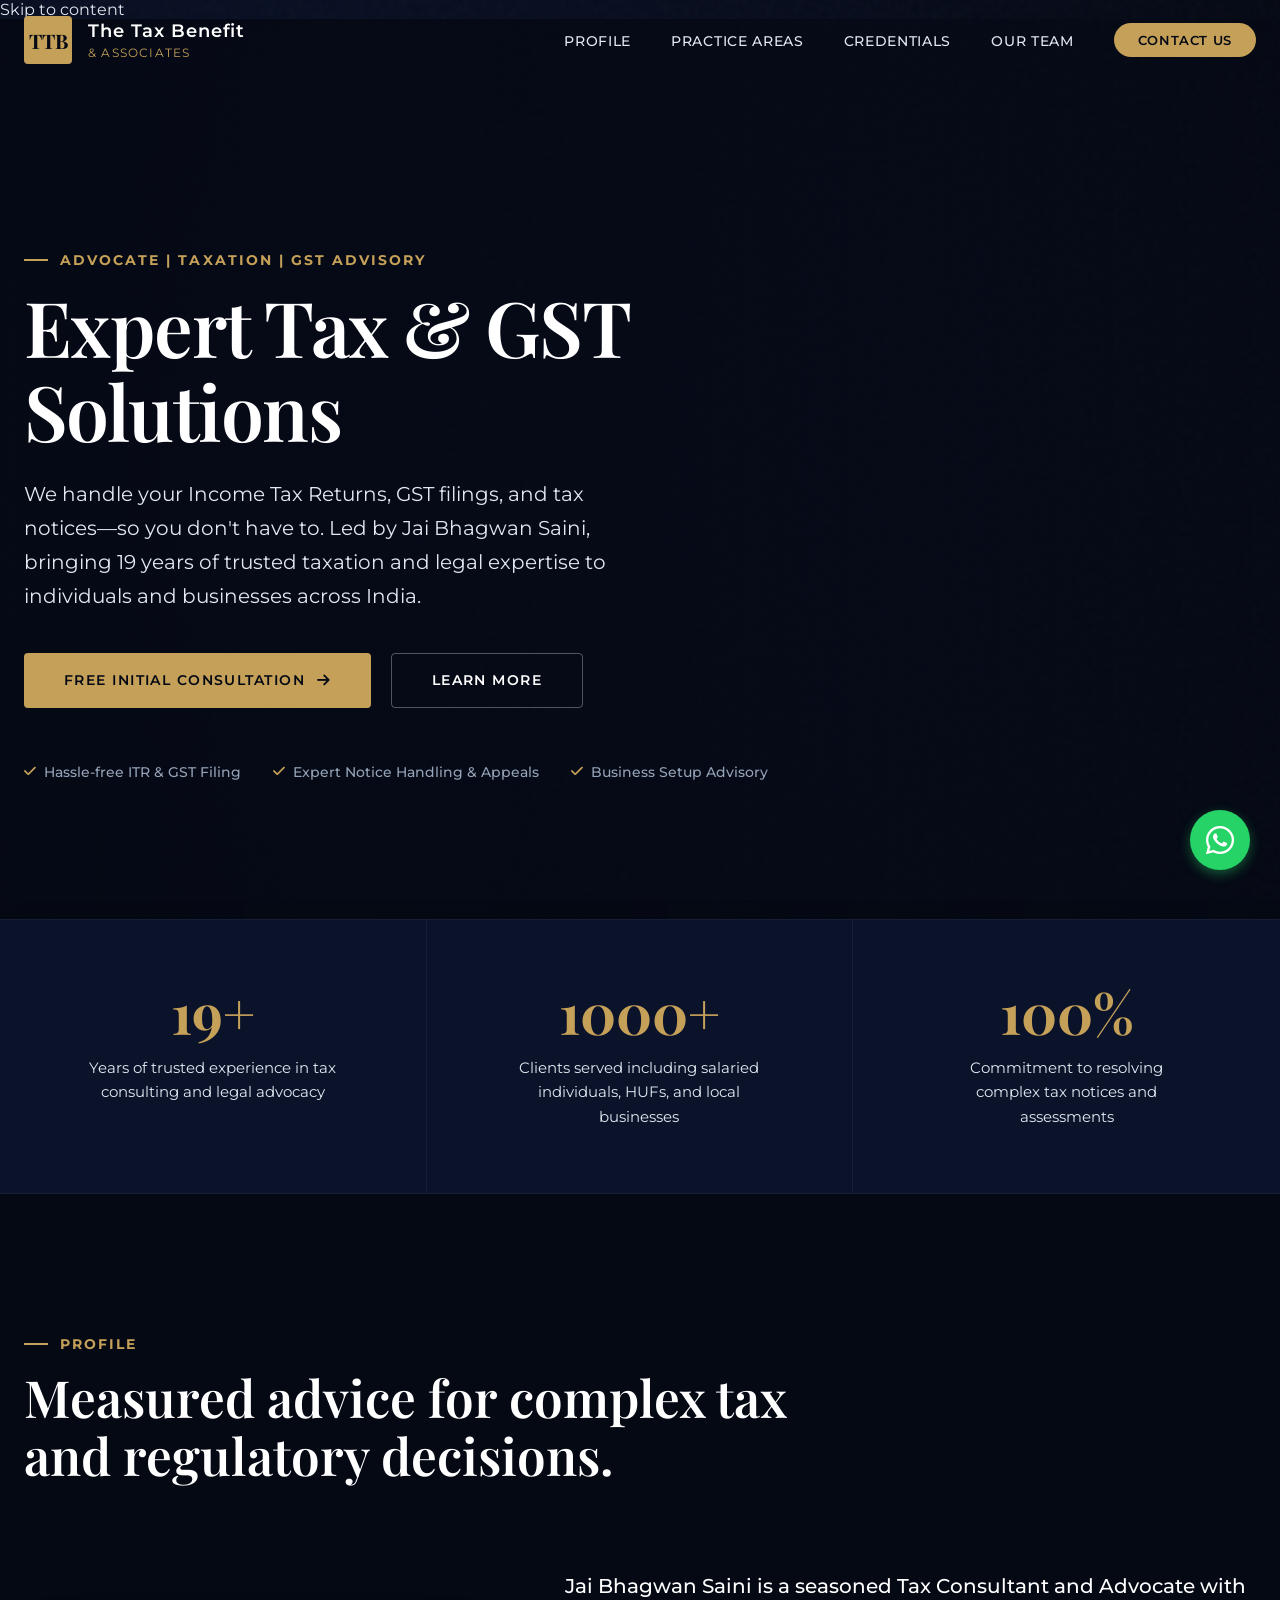
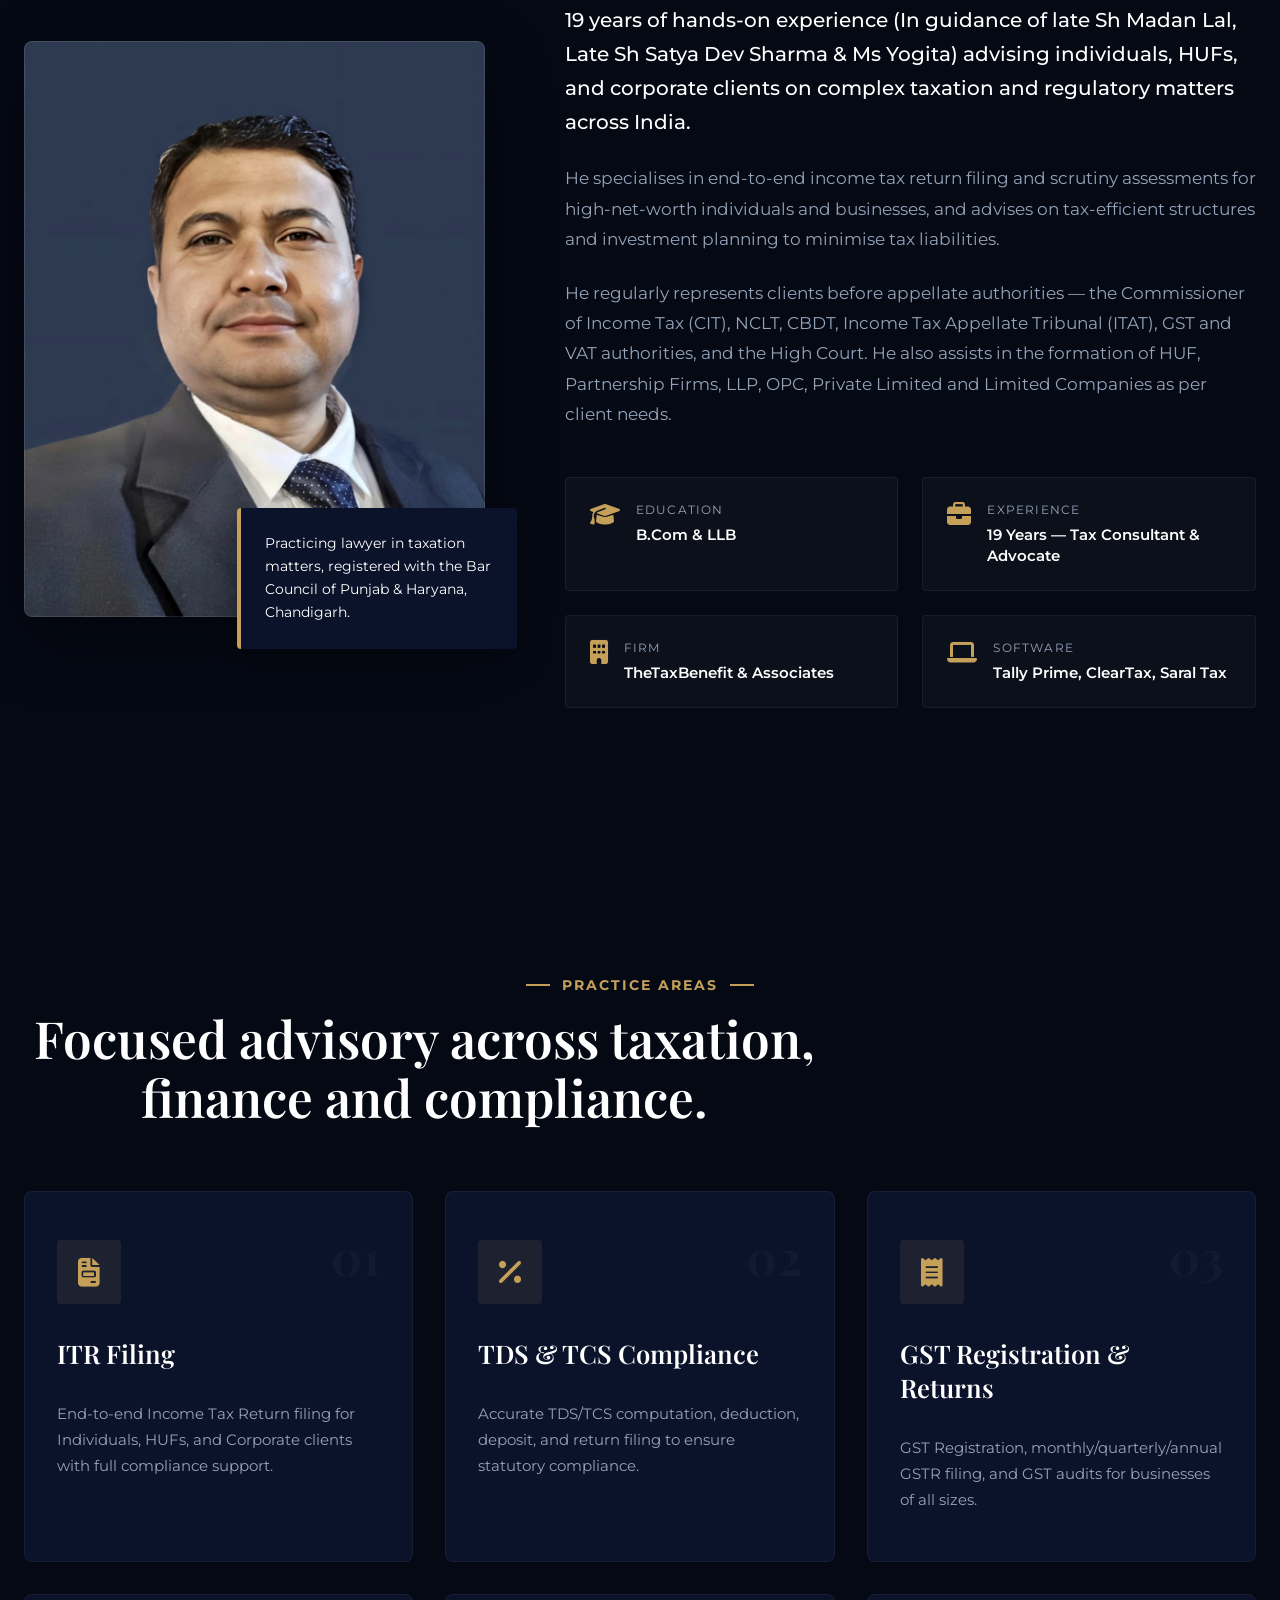
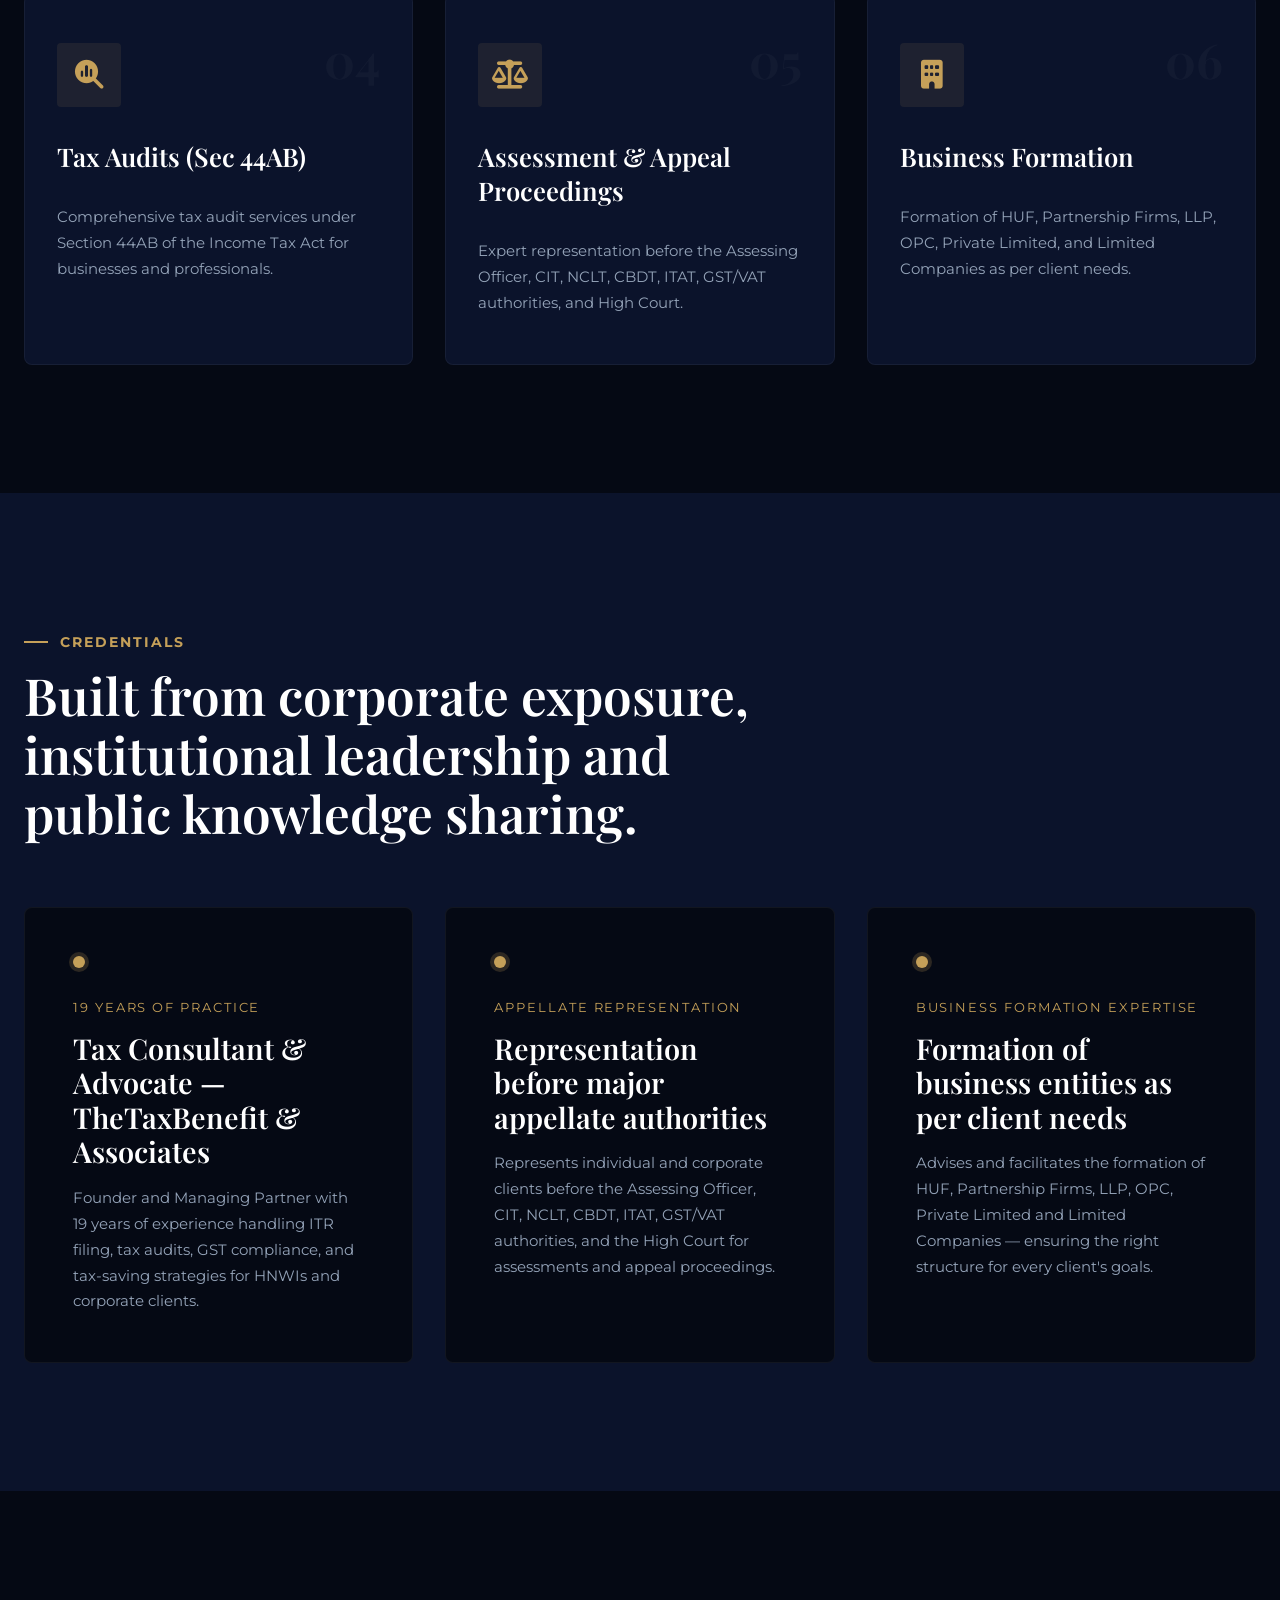
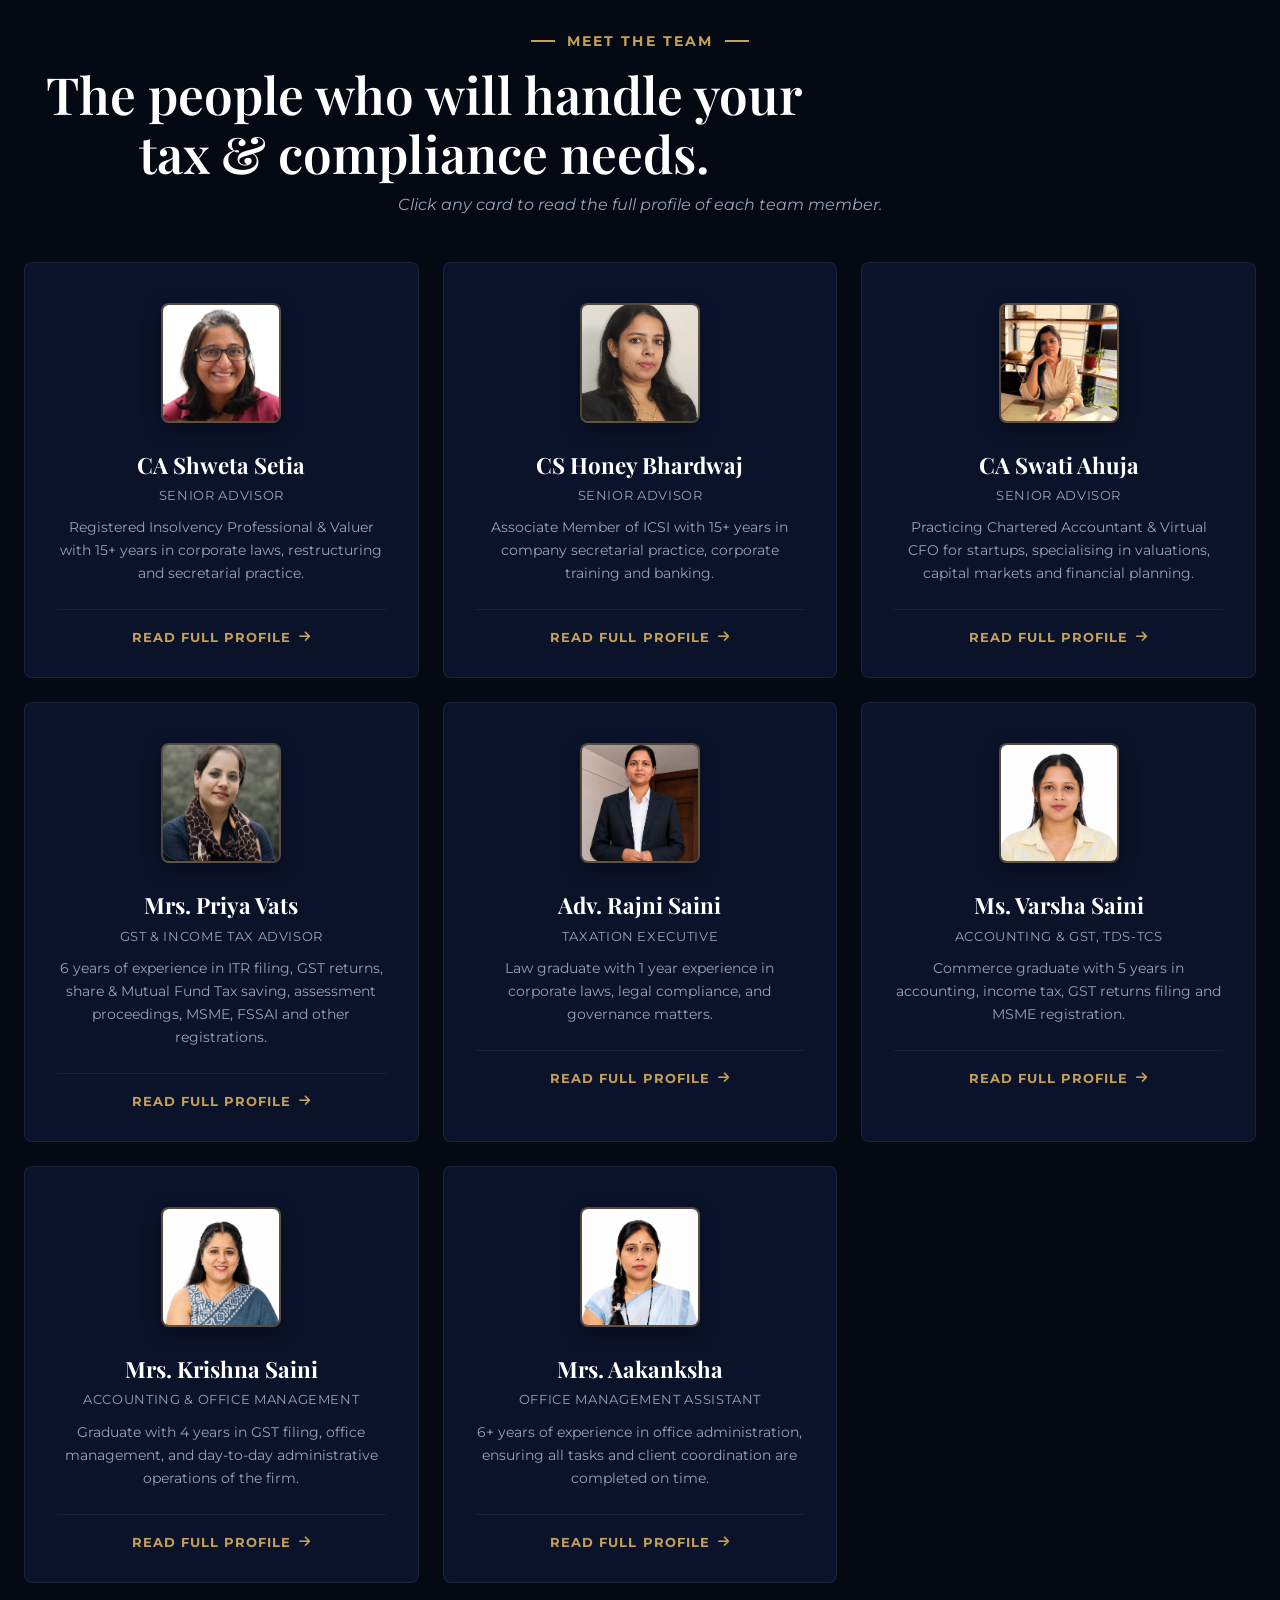
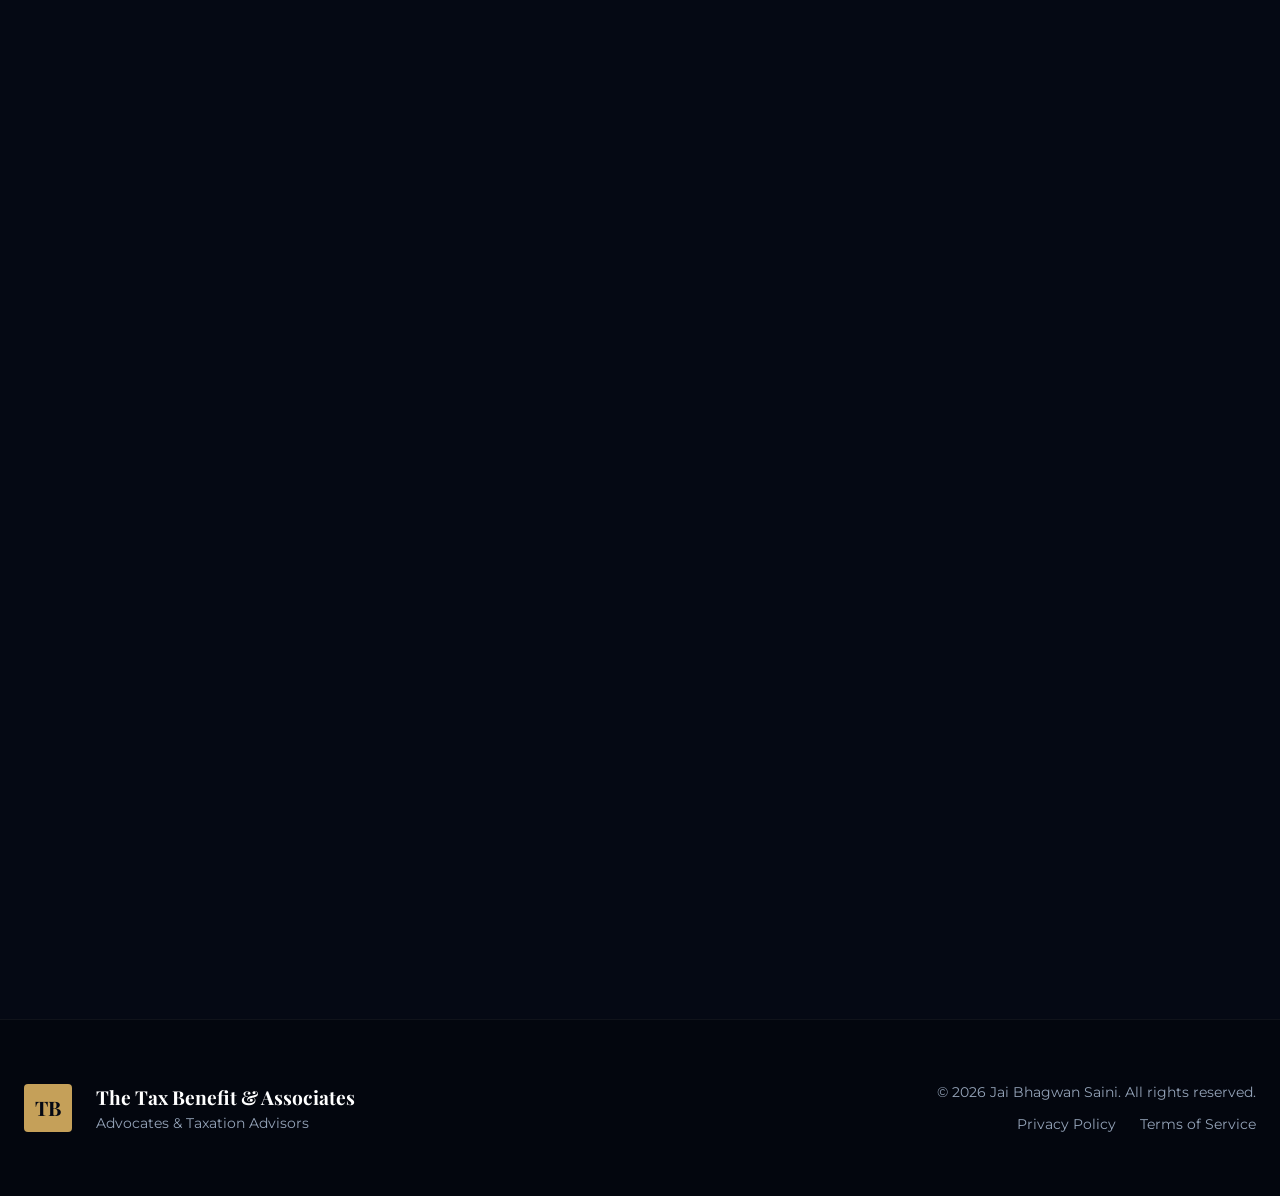
<file: index.html>
<!DOCTYPE html>
<html lang="en">

<head>
  <meta charset="UTF-8">
  <meta name="viewport" content="width=device-width, initial-scale=1.0">
  <title>Jai Bhagwan Saini | Advocate & Taxation Advisor</title>
  <meta name="description"
    content="Jai Bhagwan Saini, Founder and Managing Partner of The Tax Benefit & Associates. Taxation, FEMA, corporate governance and regulatory advisory across India.">
  <link rel="preconnect" href="https://fonts.googleapis.com">
  <link rel="preconnect" href="https://fonts.gstatic.com" crossorigin>
  <link
    href="https://fonts.googleapis.com/css2?family=Montserrat:wght@300;400;500;600;700&family=Playfair+Display:ital,wght@0,400;0,500;0,600;0,700;1,400;1,500&display=swap"
    rel="stylesheet">
  <link rel="stylesheet" href="https://cdnjs.cloudflare.com/ajax/libs/font-awesome/6.5.2/css/all.min.css">
  <link rel="stylesheet" href="style.css">
</head>

<body>
  <a class="skip-link" href="#main">Skip to content</a>
  <div class="scroll-progress" id="scrollProgress" aria-hidden="true"></div>

  <header class="site-header" id="siteHeader">
    <nav class="nav-shell" aria-label="Primary navigation">
      <a class="brand" href="#hero" aria-label="The Tax Benefit & Associates home">
        <span class="brand-mark">TTB</span>
        <span class="brand-text">
          <strong>The Tax Benefit</strong>
          <small>&amp; Associates</small>
        </span>
      </a>

      <button class="nav-toggle" type="button" aria-label="Toggle navigation" aria-controls="primaryNav"
        aria-expanded="false">
        <span></span>
        <span></span>
        <span></span>
      </button>

      <ul class="nav-links" id="primaryNav">
        <li><a href="#profile">Profile</a></li>
        <li><a href="#practice">Practice Areas</a></li>
        <li><a href="#credentials">Credentials</a></li>
        <li><a href="#team">Our Team</a></li>
        <li><a href="#contact" class="btn-nav">Contact Us</a></li>
      </ul>
    </nav>
  </header>

  <main id="main">
    <section class="hero" id="hero">
      <div class="hero-overlay"></div>
      <div class="hero-container">
        <div class="hero-copy reveal">
          <p class="eyebrow">Advocate | Taxation | GST Advisory</p>
          <h1>Expert Tax &amp; GST Solutions</h1>
          <p class="hero-lede">We handle your Income Tax Returns, GST filings, and tax notices—so you don't have to. Led
            by Jai Bhagwan Saini, bringing 19 years of trusted taxation and legal expertise to individuals and
            businesses across India.</p>
          <div class="hero-actions">
            <a class="btn btn-primary" href="#contact">Free Initial Consultation <i
                class="fa-solid fa-arrow-right"></i></a>
            <a class="btn btn-outline" href="#profile">Learn More</a>
          </div>
          <div class="hero-proof" aria-label="Core advisory strengths">
            <span><i class="fa-solid fa-check"></i> Hassle-free ITR &amp; GST Filing</span>
            <span><i class="fa-solid fa-check"></i> Expert Notice Handling &amp; Appeals</span>
            <span><i class="fa-solid fa-check"></i> Business Setup Advisory</span>
          </div>
        </div>
      </div>
    </section>

    <!-- Client Logos & Stats Section -->
    <section class="stats-clients" aria-label="Professional highlights and trusted clients">
      <div class="stats-container reveal">
        <div class="metric">
          <strong>19+</strong>
          <span>Years of trusted experience in tax consulting and legal advocacy</span>
        </div>
        <div class="metric">
          <strong>1000+</strong>
          <span>Clients served including salaried individuals, HUFs, and local businesses</span>
        </div>
        <div class="metric">
          <strong>100%</strong>
          <span>Commitment to resolving complex tax notices and assessments</span>
        </div>
      </div>
    </section>

    <section class="section profile-section" id="profile">
      <div class="section-container">
        <div class="section-heading reveal">
          <p class="eyebrow">Profile</p>
          <h2>Measured advice for complex tax and regulatory decisions.</h2>
        </div>

        <div class="profile-grid">
          <div class="profile-image-wrapper reveal">
            <div class="profile-image-container">
              <img src="assets/jai-bhagwan-saini.jpeg" alt="Jai Bhagwan Saini">
            </div>
            <div class="profile-card">
              <p>Practicing lawyer in taxation matters, registered with the Bar Council of Punjab &amp; Haryana,
                Chandigarh.</p>
            </div>
          </div>

          <div class="profile-copy reveal">
            <p class="lead-text">Jai Bhagwan Saini is a seasoned Tax Consultant and Advocate with 19 years of hands-on
              experience (In guidance of late Sh Madan Lal, Late Sh Satya Dev Sharma & Ms Yogita) advising individuals,
              HUFs, and corporate clients on complex taxation and regulatory matters
              across India.</p>
            <p>He specialises in end-to-end income tax return filing and scrutiny assessments for high-net-worth
              individuals and businesses, and advises on tax-efficient structures and investment planning to minimise
              tax liabilities.</p>
            <p>He regularly represents clients before appellate authorities — the Commissioner of Income Tax (CIT),
              NCLT, CBDT, Income Tax Appellate Tribunal (ITAT), GST and VAT authorities, and the High Court. He also
              assists in the formation of HUF, Partnership Firms, LLP, OPC, Private Limited and Limited Companies as per
              client needs.</p>

            <div class="detail-grid">
              <div class="detail-item">
                <i class="fa-solid fa-graduation-cap"></i>
                <div class="detail-content">
                  <span>Education</span>
                  <strong>B.Com &amp; LLB</strong>
                </div>
              </div>
              <div class="detail-item">
                <i class="fa-solid fa-briefcase"></i>
                <div class="detail-content">
                  <span>Experience</span>
                  <strong>19 Years — Tax Consultant &amp; Advocate</strong>
                </div>
              </div>
              <div class="detail-item">
                <i class="fa-solid fa-building"></i>
                <div class="detail-content">
                  <span>Firm</span>
                  <strong>TheTaxBenefit &amp; Associates</strong>
                </div>
              </div>
              <div class="detail-item">
                <i class="fa-solid fa-laptop"></i>
                <div class="detail-content">
                  <span>Software</span>
                  <strong>Tally Prime, ClearTax, Saral Tax</strong>
                </div>
              </div>
            </div>
          </div>
        </div>
      </div>
    </section>

    <section class="section practice-section" id="practice">
      <div class="section-container">
        <div class="section-heading reveal text-center">
          <p class="eyebrow">Practice Areas</p>
          <h2>Focused advisory across taxation, finance and compliance.</h2>
        </div>
        <div class="practice-grid">
          <article class="practice-card reveal">
            <div class="card-icon"><i class="fa-solid fa-file-invoice" aria-hidden="true"></i></div>
            <h3>ITR Filing</h3>
            <p>End-to-end Income Tax Return filing for Individuals, HUFs, and Corporate clients with full compliance
              support.</p>
            <div class="card-number">01</div>
          </article>
          <article class="practice-card reveal">
            <div class="card-icon"><i class="fa-solid fa-percent" aria-hidden="true"></i></div>
            <h3>TDS &amp; TCS Compliance</h3>
            <p>Accurate TDS/TCS computation, deduction, deposit, and return filing to ensure statutory compliance.</p>
            <div class="card-number">02</div>
          </article>
          <article class="practice-card reveal">
            <div class="card-icon"><i class="fa-solid fa-receipt" aria-hidden="true"></i></div>
            <h3>GST Registration &amp; Returns</h3>
            <p>GST Registration, monthly/quarterly/annual GSTR filing, and GST audits for businesses of all sizes.</p>
            <div class="card-number">03</div>
          </article>
          <article class="practice-card reveal">
            <div class="card-icon"><i class="fa-solid fa-magnifying-glass-chart" aria-hidden="true"></i></div>
            <h3>Tax Audits (Sec 44AB)</h3>
            <p>Comprehensive tax audit services under Section 44AB of the Income Tax Act for businesses and
              professionals.</p>
            <div class="card-number">04</div>
          </article>
          <article class="practice-card reveal">
            <div class="card-icon"><i class="fa-solid fa-scale-balanced" aria-hidden="true"></i></div>
            <h3>Assessment &amp; Appeal Proceedings</h3>
            <p>Expert representation before the Assessing Officer, CIT, NCLT, CBDT, ITAT, GST/VAT authorities, and High
              Court.</p>
            <div class="card-number">05</div>
          </article>
          <article class="practice-card reveal">
            <div class="card-icon"><i class="fa-solid fa-building" aria-hidden="true"></i></div>
            <h3>Business Formation</h3>
            <p>Formation of HUF, Partnership Firms, LLP, OPC, Private Limited, and Limited Companies as per client
              needs.</p>
            <div class="card-number">06</div>
          </article>
        </div>
      </div>
    </section>

    <!-- Credentials Timeline Section -->
    <section class="section credentials-section" id="credentials">
      <div class="section-container">
        <div class="section-heading reveal">
          <p class="eyebrow">Credentials</p>
          <h2>Built from corporate exposure, institutional leadership and public knowledge sharing.</h2>
        </div>

        <div class="timeline reveal">
          <article class="timeline-item">
            <div class="timeline-dot"></div>
            <span>19 Years of Practice</span>
            <h3>Tax Consultant &amp; Advocate — TheTaxBenefit &amp; Associates</h3>
            <p>Founder and Managing Partner with 19 years of experience handling ITR filing, tax audits, GST compliance,
              and tax-saving strategies for HNWIs and corporate clients.</p>
          </article>
          <article class="timeline-item">
            <div class="timeline-dot"></div>
            <span>Appellate Representation</span>
            <h3>Representation before major appellate authorities</h3>
            <p>Represents individual and corporate clients before the Assessing Officer, CIT, NCLT, CBDT, ITAT, GST/VAT
              authorities, and the High Court for assessments and appeal proceedings.</p>
          </article>
          <article class="timeline-item">
            <div class="timeline-dot"></div>
            <span>Business Formation Expertise</span>
            <h3>Formation of business entities as per client needs</h3>
            <p>Advises and facilitates the formation of HUF, Partnership Firms, LLP, OPC, Private Limited and Limited
              Companies — ensuring the right structure for every client's goals.</p>
          </article>
        </div>
      </div>
    </section>

    <section class="section team-section" id="team">
      <div class="section-container">
        <div class="section-heading reveal text-center">
          <p class="eyebrow">Meet the Team</p>
          <h2>The people who will handle your tax &amp; compliance needs.</h2>
          <p class="team-subhead">Click any card to read the full profile of each team member.</p>
        </div>

        <div class="team-grid" aria-label="Team members">
          <button class="team-card reveal" data-member="shweta" type="button">
            <div class="avatar avatar-photo"><img src="assets/Shweta.png" alt="CA Shweta Setia"
                onerror="this.style.display='none'"><span>SS</span></div>
            <div class="team-info">
              <strong>CA Shweta Setia</strong>
              <small>Senior Advisor</small>
              <p class="team-bio-preview">Registered Insolvency Professional &amp; Valuer with 15+ years in corporate
                laws, restructuring and secretarial practice.</p>
            </div>
            <span class="view-profile-btn">Read Full Profile <i class="fa-solid fa-arrow-right"></i></span>
          </button>
          <button class="team-card reveal" data-member="honey" type="button">
            <div class="avatar avatar-photo"><img src="assets/Honey-Bhardwaj.jpeg" alt="CS Honey Bhardwaj"
                onerror="this.style.display='none'"><span>HB</span></div>
            <div class="team-info">
              <strong>CS Honey Bhardwaj</strong>
              <small>Senior Advisor</small>
              <p class="team-bio-preview">Associate Member of ICSI with 15+ years in company secretarial practice,
                corporate training and banking.</p>
            </div>
            <span class="view-profile-btn">Read Full Profile <i class="fa-solid fa-arrow-right"></i></span>
          </button>
          <button class="team-card reveal" data-member="swati" type="button">
            <div class="avatar avatar-photo"><img src="assets/swati-ahuja.jpeg" alt="CA Swati Ahuja"
                onerror="this.style.display='none'"><span>SA</span></div>
            <div class="team-info">
              <strong>CA Swati Ahuja</strong>
              <small>Senior Advisor</small>
              <p class="team-bio-preview">Practicing Chartered Accountant &amp; Virtual CFO for startups, specialising
                in valuations, capital markets and financial planning.</p>
            </div>
            <span class="view-profile-btn">Read Full Profile <i class="fa-solid fa-arrow-right"></i></span>
          </button>
          <button class="team-card reveal" data-member="priya" type="button">
            <div class="avatar avatar-photo"><img src="assets/priya-vats.jpeg" alt="Mrs. Priya Vats"
                onerror="this.style.display='none'"><span>PV</span></div>
            <div class="team-info">
              <strong>Mrs. Priya Vats</strong>
              <small>GST &amp; Income Tax Advisor</small>
              <p class="team-bio-preview">6 years of experience in ITR filing, GST returns, share & Mutual Fund Tax
                saving, assessment proceedings,
                MSME, FSSAI and other registrations.</p>
            </div>
            <span class="view-profile-btn">Read Full Profile <i class="fa-solid fa-arrow-right"></i></span>
          </button>
          <button class="team-card reveal" data-member="rajni" type="button">
            <div class="avatar avatar-photo"><img src="assets/rajni-saini.jpeg" alt="Adv. Rajni Saini"
                onerror="this.style.display='none'"><span>RS</span></div>
            <div class="team-info">
              <strong>Adv. Rajni Saini</strong>
              <small>Taxation Executive</small>
              <p class="team-bio-preview">Law graduate with 1 year experience in corporate laws, legal compliance, and
                governance matters.</p>
            </div>
            <span class="view-profile-btn">Read Full Profile <i class="fa-solid fa-arrow-right"></i></span>
          </button>
          <button class="team-card reveal" data-member="varsha" type="button">
            <div class="avatar avatar-photo"><img src="assets/varsha-saini.jpeg" alt="Ms. Varsha Saini"
                onerror="this.style.display='none'"><span>VS</span></div>
            <div class="team-info">
              <strong>Ms. Varsha Saini</strong>
              <small>Accounting &amp; GST, TDS-TCS</small>
              <p class="team-bio-preview">Commerce graduate with 5 years in accounting, income tax, GST returns filing
                and MSME registration.</p>
            </div>
            <span class="view-profile-btn">Read Full Profile <i class="fa-solid fa-arrow-right"></i></span>
          </button>
          <button class="team-card reveal" data-member="krishna" type="button">
            <div class="avatar avatar-photo"><img src="assets/krishna-saini.jpeg" alt="Mrs. Krishna Saini"
                onerror="this.style.display='none'"><span>KS</span></div>
            <div class="team-info">
              <strong>Mrs. Krishna Saini</strong>
              <small>Accounting &amp; Office Management</small>
              <p class="team-bio-preview">Graduate with 4 years in GST filing, office management, and day-to-day
                administrative operations of the firm.</p>
            </div>
            <span class="view-profile-btn">Read Full Profile <i class="fa-solid fa-arrow-right"></i></span>
          </button>
          <button class="team-card reveal" data-member="aakansha" type="button">
            <div class="avatar avatar-photo"><img src="assets/aakansha.jpeg" alt="Mrs. Aakanksha"
                onerror="this.style.display='none'"><span>AK</span></div>
            <div class="team-info">
              <strong>Mrs. Aakanksha</strong>
              <small>Office Management Assistant</small>
              <p class="team-bio-preview">6+ years of experience in office administration, ensuring all tasks and client
                coordination are completed on time.</p>
            </div>
            <span class="view-profile-btn">Read Full Profile <i class="fa-solid fa-arrow-right"></i></span>
          </button>
        </div>
      </div>
    </section>

    <section class="section contact-section" id="contact">
      <div class="section-container">
        <div class="contact-grid">
          <div class="contact-panel reveal">
            <p class="eyebrow">Contact</p>
            <h2>For income tax, GST and advisory conversations.</h2>
            <p class="contact-desc">Share a brief note about your tax matter, compliance requirement, or business
              formation need. We provide experienced, senior-led advice tailored to your situation.</p>

            <ul class="contact-list">
              <li>
                <div class="icon-box"><i class="fa-solid fa-envelope" aria-hidden="true"></i></div>
                <div class="contact-text">
                  <span class="label">Email Us</span>
                  <a href="mailto:THETAXBENEFIT@YAHOO.COM">THETAXBENEFIT@YAHOO.COM</a>
                </div>
              </li>
              <li>
                <div class="icon-box"><i class="fa-solid fa-phone" aria-hidden="true"></i></div>
                <div class="contact-text">
                  <span class="label">Call Us</span>
                  <a href="tel:+918588076432">+91 85880 76432</a> &nbsp;|&nbsp; <a href="tel:+919911672455">+91 99116
                    72455</a> &nbsp;|&nbsp; <a href="tel:+919896989721">+91 98969 89721</a>
                </div>
              </li>
              <li>
                <div class="icon-box"><i class="fa-solid fa-location-dot" aria-hidden="true"></i></div>
                <div class="contact-text">
                  <span class="label">Office Location</span>
                  <span>6 Aapka City Plaza, 2nd-Floor Civil Lines, Near Hotel Park Inn, Gurugram, Haryana</span>
                </div>
              </li>
            </ul>
          </div>

          <div class="form-wrapper reveal">
            <form class="contact-form" id="contactForm" novalidate>
              <div class="form-header">
                <h3>Request Consultation</h3>
              </div>
              <div class="form-row">
                <div class="input-group">
                  <label for="name">Full name</label>
                  <input id="name" name="name" type="text" autocomplete="name" placeholder="John Doe" required>
                </div>
                <div class="input-group">
                  <label for="email">Email address</label>
                  <input id="email" name="email" type="email" autocomplete="email" placeholder="john@company.com"
                    required>
                </div>
              </div>
              <div class="input-group">
                <label for="subject">Subject</label>
                <input id="subject" name="subject" type="text" placeholder="e.g., Help with ITR Filing / GST Query"
                  required>
              </div>
              <div class="input-group">
                <label for="message">Message</label>
                <textarea id="message" name="message" rows="4" placeholder="Briefly describe your requirements..."
                  required></textarea>
              </div>
              <p class="form-status" id="formStatus" role="status" aria-live="polite"></p>
              <button class="btn btn-primary btn-full" type="submit">Prepare Email <i
                  class="fa-solid fa-paper-plane"></i></button>
            </form>
          </div>
        </div>
      </div>
    </section>
  </main>

  <footer class="site-footer">
    <div class="footer-container">
      <div class="footer-brand">
        <span class="brand-mark">TB</span>
        <div>
          <strong>The Tax Benefit &amp; Associates</strong>
          <p>Advocates &amp; Taxation Advisors</p>
        </div>
      </div>
      <div class="footer-links">
        <p>&copy; 2026 Jai Bhagwan Saini. All rights reserved.</p>
        <div class="legal-links">
          <a href="#">Privacy Policy</a>
          <a href="#">Terms of Service</a>
        </div>
      </div>
    </div>
  </footer>

  <div class="modal" id="teamModal" aria-hidden="true">
    <div class="modal-backdrop" data-close-modal></div>
    <section class="modal-dialog" role="dialog" aria-modal="true" aria-labelledby="modalName">
      <button class="modal-close" type="button" data-close-modal aria-label="Close team profile">
        <i class="fa-solid fa-xmark" aria-hidden="true"></i>
      </button>
      <div class="modal-top">
        <div class="modal-avatar" id="modalAvatar"></div>
        <div class="modal-header-text">
          <p class="eyebrow">Team Profile</p>
          <h2 id="modalName">Team member</h2>
          <p id="modalRole"></p>
        </div>
      </div>
      <div class="modal-body" id="modalBody"></div>
    </section>
  </div>

  <!-- Floating WhatsApp Button -->
  <a href="https://wa.me/919911672455" class="whatsapp-float" target="_blank" rel="noopener noreferrer"
    aria-label="Chat with us on WhatsApp">
    <i class="fa-brands fa-whatsapp"></i>
  </a>

  <script src="./app.js"></script>
</body>

</html>
</file>
<file: style.css>
:root {
  /* Premium Corporate Palette */
  --navy: #0B132B;
  --navy-light: #172442;
  --navy-border: #23345A;
  --gold: #C5A059;
  --gold-light: #DFBA73;
  --gold-dark: #9F7E3F;
  --black: #050914;
  --white: #FFFFFF;
  --off-white: #F8FAFC;
  --text-main: #E2E8F0;
  --text-muted: #94A3B8;

  /* Utilities */
  --ease: cubic-bezier(0.25, 1, 0.5, 1);
  --shadow-sm: 0 4px 12px rgba(0, 0, 0, 0.15);
  --shadow-md: 0 12px 32px rgba(0, 0, 0, 0.25);
  --shadow-lg: 0 24px 64px rgba(0, 0, 0, 0.4);
  --radius-sm: 4px;
  --radius-md: 8px;
  --radius-lg: 16px;
  --max-width: 1240px;
}

*,
*::before,
*::after {
  box-sizing: border-box;
}

html {
  scroll-behavior: smooth;
  font-size: 16px;
}

body {
  margin: 0;
  font-family: 'Montserrat', sans-serif;
  background-color: var(--black);
  color: var(--text-main);
  overflow-x: hidden;
  text-rendering: optimizeLegibility;
  -webkit-font-smoothing: antialiased;
}

/* Subtle noise texture background */
body::before {
  content: "";
  position: fixed;
  inset: 0;
  z-index: -2;
  background-color: var(--black);
  background-image: radial-gradient(circle at 15% 50%, rgba(11, 19, 43, 1) 0%, rgba(5, 9, 20, 1) 100%);
}

body::after {
  content: "";
  position: fixed;
  inset: 0;
  z-index: -1;
  opacity: 0.03;
  pointer-events: none;
  background-image: url("data:image/svg+xml,%3Csvg viewBox='0 0 200 200' xmlns='http://www.w3.org/2000/svg'%3E%3Cfilter id='noiseFilter'%3E%3CfeTurbulence type='fractalNoise' baseFrequency='0.65' numOctaves='3' stitchTiles='stitch'/%3E%3C/filter%3E%3Crect width='100%25' height='100%25' filter='url(%23noiseFilter)'/%3E%3C/svg%3E");
}

a {
  color: inherit;
  text-decoration: none;
  transition: color 0.3s var(--ease);
}

button,
input,
textarea {
  font-family: inherit;
  border: none;
  outline: none;
}

button {
  cursor: pointer;
}

img {
  display: block;
  max-width: 100%;
  height: auto;
}

::selection {
  background: var(--gold);
  color: var(--black);
}

/* Typography */
h1,
h2,
h3,
h4,
h5,
h6 {
  font-family: 'Playfair Display', serif;
  font-weight: 600;
  margin-top: 0;
  color: var(--white);
}

.eyebrow {
  font-family: 'Montserrat', sans-serif;
  font-size: 0.85rem;
  font-weight: 700;
  text-transform: uppercase;
  letter-spacing: 0.15em;
  color: var(--gold);
  margin-bottom: 1rem;
  display: flex;
  align-items: center;
  gap: 0.75rem;
}

.eyebrow::before {
  content: "";
  display: inline-block;
  width: 24px;
  height: 2px;
  background-color: var(--gold);
}

/* Layout */
.section-container {
  width: min(var(--max-width), calc(100% - 3rem));
  margin: 0 auto;
}

.section {
  padding: 8rem 0;
  position: relative;
}

.text-center {
  text-align: center;
}

.text-center .eyebrow {
  justify-content: center;
}

.text-center .eyebrow::before,
.text-center .eyebrow::after {
  content: "";
  display: inline-block;
  width: 24px;
  height: 2px;
  background-color: var(--gold);
}

/* Scroll Progress */
.scroll-progress {
  position: fixed;
  top: 0;
  left: 0;
  z-index: 10000;
  width: 100%;
  height: 3px;
  background: var(--gold);
  transform: scaleX(0);
  transform-origin: left;
  transition: transform 0.1s linear;
}

/* Header */
.site-header {
  position: fixed;
  top: 0;
  left: 0;
  right: 0;
  z-index: 100;
  padding: 1rem 0;
  transition: background-color 0.4s var(--ease), padding 0.4s var(--ease), border-bottom 0.4s var(--ease);
  border-bottom: 1px solid transparent;
}

.site-header.is-scrolled {
  background-color: rgba(5, 9, 20, 0.9);
  backdrop-filter: blur(12px);
  padding: 0.75rem 0;
  border-bottom: 1px solid rgba(255, 255, 255, 0.05);
}

.nav-shell {
  width: min(var(--max-width), calc(100% - 3rem));
  margin: 0 auto;
  display: flex;
  align-items: center;
  justify-content: space-between;
}

.brand {
  display: flex;
  align-items: center;
  gap: 1rem;
}

.brand-mark {
  width: 48px;
  height: 48px;
  display: grid;
  place-items: center;
  background: var(--gold);
  color: var(--black);
  font-family: 'Playfair Display', serif;
  font-size: 1.25rem;
  font-weight: 700;
  border-radius: var(--radius-sm);
}

.brand-text strong {
  display: block;
  font-size: 1.1rem;
  font-weight: 600;
  color: var(--white);
  letter-spacing: 0.05em;
}

.brand-text small {
  display: block;
  font-size: 0.75rem;
  color: var(--gold);
  text-transform: uppercase;
  letter-spacing: 0.1em;
  margin-top: 0.2rem;
}

.nav-links {
  display: flex;
  align-items: center;
  gap: 2.5rem;
  list-style: none;
  margin: 0;
  padding: 0;
}

.nav-links a:not(.btn-nav) {
  font-size: 0.85rem;
  font-weight: 500;
  text-transform: uppercase;
  letter-spacing: 0.05em;
  color: var(--text-main);
  position: relative;
}

.nav-links a:not(.btn-nav)::after {
  content: "";
  position: absolute;
  left: 0;
  bottom: -4px;
  width: 100%;
  height: 1px;
  background-color: var(--gold);
  transform: scaleX(0);
  transform-origin: right;
  transition: transform 0.3s var(--ease);
}

.nav-links a:not(.btn-nav):hover::after,
.nav-links a:not(.btn-nav).is-active::after {
  transform: scaleX(1);
  transform-origin: left;
}

.nav-links a:not(.btn-nav):hover,
.nav-links a:not(.btn-nav).is-active {
  color: var(--white);
}

.btn-nav {
  display: inline-block;
  padding: 0.6rem 1.5rem;
  font-size: 0.8rem;
  font-weight: 600;
  text-transform: uppercase;
  letter-spacing: 0.05em;
  color: var(--black) !important;
  background-color: var(--gold);
  border-radius: 99px;
  transition: transform 0.3s var(--ease), background-color 0.3s var(--ease);
}

.btn-nav:hover {
  background-color: var(--gold-light);
  transform: translateY(-2px);
}

/* Hero Section */
.hero {
  position: relative;
  min-height: 100vh;
  display: flex;
  align-items: center;
  padding-top: 80px;
}

.hero-overlay {
  position: absolute;
  inset: 0;
  background-image: url('file:///C:/Users/Rishab/.gemini/antigravity/brain/7e5bff8c-f291-46bc-8cfc-4eb00278be35/corporate_office_bg_1778333780820.png');
  background-size: cover;
  background-position: center;
  background-repeat: no-repeat;
}

.hero-overlay::after {
  content: "";
  position: absolute;
  inset: 0;
  background: linear-gradient(to right, rgba(5, 9, 20, 0.95) 0%, rgba(5, 9, 20, 0.8) 50%, rgba(5, 9, 20, 0.4) 100%);
}

.hero-container {
  width: min(var(--max-width), calc(100% - 3rem));
  margin: 0 auto;
  position: relative;
  z-index: 2;
}

.hero-copy {
  max-width: 750px;
}

.hero h1 {
  font-size: clamp(3.5rem, 6vw, 5.5rem);
  line-height: 1.1;
  margin-bottom: 1.5rem;
  letter-spacing: -0.02em;
}

.hero-lede {
  font-size: clamp(1.1rem, 2vw, 1.25rem);
  line-height: 1.7;
  color: var(--text-main);
  margin-bottom: 2.5rem;
  font-weight: 400;
  max-width: 600px;
}

.hero-actions {
  display: flex;
  gap: 1.2rem;
  flex-wrap: wrap;
  margin-bottom: 3.5rem;
}

.btn {
  display: inline-flex;
  align-items: center;
  justify-content: center;
  gap: 0.75rem;
  padding: 1.1rem 2.5rem;
  font-size: 0.9rem;
  font-weight: 600;
  text-transform: uppercase;
  letter-spacing: 0.1em;
  border-radius: var(--radius-sm);
  transition: all 0.3s var(--ease);
}

.btn-primary {
  background-color: var(--gold);
  color: var(--black);
}

.btn-primary:hover {
  background-color: var(--gold-light);
  transform: translateY(-3px);
  box-shadow: 0 10px 20px rgba(197, 160, 89, 0.2);
}

.btn-outline {
  background-color: transparent;
  color: var(--white);
  border: 1px solid rgba(255, 255, 255, 0.3);
}

.btn-outline:hover {
  border-color: var(--gold);
  color: var(--gold);
}

.btn-full {
  width: 100%;
}

.hero-proof {
  display: flex;
  gap: 2rem;
  flex-wrap: wrap;
}

.hero-proof span {
  display: flex;
  align-items: center;
  gap: 0.5rem;
  font-size: 0.85rem;
  color: var(--text-muted);
  font-weight: 500;
}

.hero-proof i {
  color: var(--gold);
}

/* Stats & Clients */
.stats-clients {
  background-color: var(--navy);
  border-top: 1px solid rgba(255, 255, 255, 0.05);
  border-bottom: 1px solid rgba(255, 255, 255, 0.05);
  position: relative;
  z-index: 5;
}

.stats-container {
  display: grid;
  grid-template-columns: repeat(3, 1fr);
}

.metric {
  padding: 4rem 2rem;
  text-align: center;
  border-right: 1px solid rgba(255, 255, 255, 0.05);
}

.metric:last-child {
  border-right: none;
}

.metric strong {
  display: block;
  font-family: 'Playfair Display', serif;
  font-size: 3.5rem;
  color: var(--gold);
  line-height: 1;
  margin-bottom: 1rem;
}

.metric span {
  display: block;
  font-size: 0.95rem;
  line-height: 1.6;
  color: var(--text-main);
  max-width: 250px;
  margin: 0 auto;
}

.clients-container {
  padding: 3rem 0;
  border-top: 1px solid rgba(255, 255, 255, 0.05);
  background-color: rgba(5, 9, 20, 0.3);
  text-align: center;
}

.clients-title {
  font-size: 0.8rem;
  text-transform: uppercase;
  letter-spacing: 0.2em;
  color: var(--text-muted);
  margin-bottom: 2rem;
}

.clients-logos {
  display: flex;
  justify-content: center;
  gap: 4rem;
  flex-wrap: wrap;
  opacity: 0.6;
}

.client-logo {
  font-family: 'Playfair Display', serif;
  font-size: 1.5rem;
  font-style: italic;
  font-weight: 600;
  color: var(--white);
}

/* Profile Section */
.profile-grid {
  display: grid;
  grid-template-columns: 0.8fr 1.2fr;
  gap: 5rem;
  align-items: center;
  margin-top: 4rem;
}

.profile-image-wrapper {
  position: relative;
}

.profile-image-container {
  position: relative;
  border-radius: var(--radius-md);
  overflow: hidden;
  box-shadow: var(--shadow-lg);
}

.profile-image-container::after {
  content: "";
  position: absolute;
  inset: 0;
  border: 1px solid rgba(255, 255, 255, 0.1);
  border-radius: var(--radius-md);
  pointer-events: none;
}

.profile-image-container img {
  width: 100%;
  aspect-ratio: 4/5;
  object-fit: cover;
  filter: grayscale(20%) contrast(1.1);
}

.profile-card {
  position: absolute;
  bottom: -2rem;
  right: -2rem;
  background-color: var(--navy);
  padding: 1.5rem;
  border-radius: var(--radius-sm);
  border-left: 4px solid var(--gold);
  max-width: 280px;
  box-shadow: var(--shadow-md);
}

.profile-card p {
  margin: 0;
  font-size: 0.9rem;
  line-height: 1.6;
  color: var(--white);
}

.section-heading h2 {
  font-size: clamp(2.5rem, 4vw, 3.5rem);
  line-height: 1.15;
  max-width: 800px;
  margin-bottom: 0;
}

.text-center .section-heading h2 {
  margin: 0 auto;
}

.lead-text {
  font-size: 1.25rem;
  color: var(--white);
  line-height: 1.7;
  font-weight: 500;
  margin-bottom: 1.5rem;
}

.profile-copy p:not(.lead-text) {
  font-size: 1.05rem;
  line-height: 1.8;
  color: var(--text-muted);
  margin-bottom: 1.5rem;
}

.detail-grid {
  display: grid;
  grid-template-columns: 1fr 1fr;
  gap: 1.5rem;
  margin-top: 3rem;
}

.detail-item {
  display: flex;
  gap: 1rem;
  padding: 1.5rem;
  background: rgba(255, 255, 255, 0.03);
  border: 1px solid rgba(255, 255, 255, 0.05);
  border-radius: var(--radius-sm);
  transition: transform 0.3s var(--ease), background 0.3s var(--ease);
}

.detail-item:hover {
  transform: translateY(-4px);
  background: rgba(255, 255, 255, 0.05);
  border-color: rgba(197, 160, 89, 0.3);
}

.detail-item i {
  font-size: 1.5rem;
  color: var(--gold);
}

.detail-content span {
  display: block;
  font-size: 0.75rem;
  text-transform: uppercase;
  letter-spacing: 0.1em;
  color: var(--text-muted);
  margin-bottom: 0.4rem;
}

.detail-content strong {
  display: block;
  font-size: 0.95rem;
  color: var(--white);
  font-weight: 600;
  line-height: 1.4;
}

/* Practice Areas */
.practice-grid {
  display: grid;
  grid-template-columns: repeat(3, 1fr);
  gap: 2rem;
  margin-top: 4rem;
}

.practice-card {
  position: relative;
  background-color: var(--navy);
  border: 1px solid rgba(255, 255, 255, 0.05);
  padding: 3rem 2rem;
  border-radius: var(--radius-md);
  transition: all 0.4s var(--ease);
  overflow: hidden;
  display: flex;
  flex-direction: column;
}

.practice-card::before {
  content: "";
  position: absolute;
  top: 0;
  left: 0;
  width: 100%;
  height: 4px;
  background-color: var(--gold);
  transform: scaleX(0);
  transform-origin: left;
  transition: transform 0.4s var(--ease);
}

.practice-card:hover {
  transform: translateY(-8px);
  background-color: var(--navy-light);
  box-shadow: var(--shadow-md);
  border-color: rgba(197, 160, 89, 0.2);
}

.practice-card:hover::before {
  transform: scaleX(1);
}

.card-icon {
  width: 64px;
  height: 64px;
  background-color: rgba(197, 160, 89, 0.1);
  border-radius: var(--radius-sm);
  display: grid;
  place-items: center;
  margin-bottom: 2rem;
  transition: background-color 0.4s var(--ease);
}

.card-icon i {
  font-size: 1.8rem;
  color: var(--gold);
}

.practice-card:hover .card-icon {
  background-color: var(--gold);
}

.practice-card:hover .card-icon i {
  color: var(--black);
}

.practice-card h3 {
  font-size: 1.6rem;
  margin-bottom: 1rem;
}

.practice-card p {
  color: var(--text-muted);
  line-height: 1.7;
  font-size: 0.95rem;
  margin-bottom: 0;
  flex-grow: 1;
}

.card-number {
  position: absolute;
  top: 2rem;
  right: 2rem;
  font-family: 'Playfair Display', serif;
  font-size: 3rem;
  font-weight: 700;
  color: rgba(255, 255, 255, 0.03);
  transition: color 0.4s var(--ease);
}

.practice-card:hover .card-number {
  color: rgba(197, 160, 89, 0.1);
}

/* Credentials Timeline */
.credentials-section {
  background-color: var(--navy);
}

.timeline {
  display: grid;
  grid-template-columns: repeat(3, 1fr);
  gap: 2rem;
  margin-top: 4rem;
}

.timeline-item {
  position: relative;
  padding: 3rem;
  background-color: var(--black);
  border: 1px solid rgba(255, 255, 255, 0.05);
  border-radius: var(--radius-md);
  transition: all 0.3s var(--ease);
}

.timeline-item:hover {
  border-color: rgba(197, 160, 89, 0.3);
  transform: translateY(-4px);
}

.timeline-dot {
  width: 12px;
  height: 12px;
  background-color: var(--gold);
  border-radius: 50%;
  margin-bottom: 2rem;
  box-shadow: 0 0 0 4px rgba(197, 160, 89, 0.2);
}

.timeline-item span {
  display: block;
  font-size: 0.8rem;
  text-transform: uppercase;
  letter-spacing: 0.15em;
  color: var(--gold);
  margin-bottom: 1rem;
}

.timeline-item h3 {
  font-size: 1.8rem;
  margin-bottom: 1rem;
  line-height: 1.2;
}

.timeline-item p {
  color: var(--text-muted);
  line-height: 1.7;
  font-size: 0.95rem;
  margin: 0;
}

/* Team Section */
.team-grid {
  display: grid;
  grid-template-columns: repeat(3, 1fr);
  gap: 1.5rem;
  margin-top: 3rem;
}

.team-card {
  background: var(--navy);
  border: 1px solid rgba(255, 255, 255, 0.07);
  border-radius: var(--radius-md);
  padding: 2.5rem 2rem 2rem;
  display: flex;
  flex-direction: column;
  align-items: center;
  text-align: center;
  cursor: pointer;
  transition: all 0.3s var(--ease);
  position: relative;
  overflow: hidden;
}

.team-card::after {
  content: "";
  position: absolute;
  bottom: 0;
  left: 0;
  width: 100%;
  height: 3px;
  background: var(--gold);
  transform: scaleX(0);
  transition: transform 0.3s var(--ease);
}

.team-card:hover {
  background: var(--navy-light);
  transform: translateY(-5px);
  box-shadow: var(--shadow-md);
}

.team-card:hover::after {
  transform: scaleX(1);
}

.team-card:hover .avatar {
  border-color: var(--gold);
  box-shadow: 0 8px 32px rgba(197, 160, 89, 0.3);
  transform: scale(1.06);
}

.avatar {
  width: 120px;
  height: 120px;
  border-radius: var(--radius-md);
  background: linear-gradient(135deg, rgba(197, 160, 89, 0.18) 0%, rgba(11, 19, 43, 0.8) 100%);
  color: var(--gold);
  display: flex;
  align-items: center;
  justify-content: center;
  font-family: 'Playfair Display', serif;
  font-size: 2.8rem;
  font-weight: 700;
  margin-bottom: 1.75rem;
  border: 2px solid rgba(197, 160, 89, 0.35);
  position: relative;
  overflow: hidden;
  box-shadow: 0 6px 20px rgba(0, 0, 0, 0.3), inset 0 1px 0 rgba(197, 160, 89, 0.1);
  transition: border-color 0.3s var(--ease), box-shadow 0.3s var(--ease), transform 0.3s var(--ease);
}

.avatar img {
  width: 100%;
  height: 100%;
  object-fit: cover;
  position: absolute;
  inset: 0;
  z-index: 2;
}

.team-info strong {
  display: block;
  font-family: 'Playfair Display', serif;
  font-size: 1.4rem;
  color: var(--white);
  margin-bottom: 0.5rem;
  line-height: 1.3;
}

.team-info small {
  display: block;
  font-size: 0.8rem;
  color: var(--text-muted);
  text-transform: uppercase;
  letter-spacing: 0.05em;
}

.arrow-icon {
  display: none;
}

.team-subhead {
  font-size: 1rem;
  color: var(--text-muted);
  margin-top: 0.75rem;
  margin-bottom: 0;
  font-style: italic;
}

.team-bio-preview {
  font-size: 0.9rem;
  color: var(--text-muted);
  line-height: 1.6;
  margin-top: 0.85rem;
  margin-bottom: 0;
}

.view-profile-btn {
  display: flex;
  align-items: center;
  justify-content: center;
  gap: 0.5rem;
  margin-top: 1.5rem;
  padding-top: 1.25rem;
  width: 100%;
  border-top: 1px solid rgba(255, 255, 255, 0.06);
  font-size: 0.8rem;
  font-weight: 700;
  text-transform: uppercase;
  letter-spacing: 0.08em;
  color: var(--gold);
  transition: gap 0.3s var(--ease);
}

.team-card:hover .view-profile-btn {
  gap: 0.9rem;
}

/* Testimonials */
.testimonials-section {
  background-color: var(--navy);
  border-top: 1px solid rgba(255, 255, 255, 0.05);
}

.testimonials-grid {
  display: grid;
  grid-template-columns: 1fr 1fr;
  gap: 3rem;
}

.testimonial-card {
  padding: 3rem;
  background: var(--black);
  border-radius: var(--radius-md);
  position: relative;
}

.quote-icon {
  font-size: 2.5rem;
  color: rgba(197, 160, 89, 0.2);
  margin-bottom: 1.5rem;
}

.testimonial-card p {
  font-size: 1.2rem;
  line-height: 1.8;
  color: var(--white);
  font-style: italic;
  margin-bottom: 2rem;
}

.testimonial-author strong {
  display: block;
  font-size: 1rem;
  color: var(--gold);
  margin-bottom: 0.2rem;
}

.testimonial-author span {
  font-size: 0.85rem;
  color: var(--text-muted);
}

/* Contact Section */
.contact-grid {
  display: grid;
  grid-template-columns: 1fr 1fr;
  gap: 6rem;
}

.contact-panel h2 {
  font-size: clamp(2.5rem, 4vw, 3.5rem);
  margin-bottom: 1.5rem;
}

.contact-desc {
  font-size: 1.1rem;
  color: var(--text-muted);
  line-height: 1.7;
  margin-bottom: 3rem;
}

.contact-list {
  list-style: none;
  padding: 0;
  margin: 0;
  display: flex;
  flex-direction: column;
  gap: 2rem;
}

.contact-list li {
  display: flex;
  gap: 1.5rem;
  align-items: flex-start;
}

.icon-box {
  width: 48px;
  height: 48px;
  background: rgba(255, 255, 255, 0.03);
  border: 1px solid rgba(255, 255, 255, 0.1);
  border-radius: var(--radius-sm);
  display: grid;
  place-items: center;
  color: var(--gold);
  font-size: 1.2rem;
}

.contact-text .label {
  display: block;
  font-size: 0.75rem;
  text-transform: uppercase;
  letter-spacing: 0.1em;
  color: var(--text-muted);
  margin-bottom: 0.4rem;
}

.contact-text a,
.contact-text span:not(.label) {
  font-size: 1.1rem;
  color: var(--white);
  font-weight: 500;
}

.contact-text a:hover {
  color: var(--gold);
}

.form-wrapper {
  background: var(--navy);
  padding: 3.5rem;
  border-radius: var(--radius-md);
  border: 1px solid rgba(255, 255, 255, 0.05);
  box-shadow: var(--shadow-lg);
}

.form-header h3 {
  font-size: 2rem;
  margin-bottom: 2.5rem;
}

.form-row {
  display: grid;
  grid-template-columns: 1fr 1fr;
  gap: 1.5rem;
}

.input-group {
  margin-bottom: 1.5rem;
}

.input-group label {
  display: block;
  font-size: 0.8rem;
  color: var(--text-main);
  margin-bottom: 0.6rem;
  font-weight: 500;
}

.input-group input,
.input-group textarea {
  width: 100%;
  padding: 1.2rem;
  background: rgba(5, 9, 20, 0.6);
  border: 1px solid rgba(255, 255, 255, 0.1);
  border-radius: var(--radius-sm);
  color: var(--white);
  transition: all 0.3s var(--ease);
}

.input-group input:focus,
.input-group textarea:focus {
  border-color: var(--gold);
  background: rgba(5, 9, 20, 0.8);
  box-shadow: 0 0 0 3px rgba(197, 160, 89, 0.1);
}

.input-group.is-invalid input,
.input-group.is-invalid textarea {
  border-color: #ef4444;
  box-shadow: 0 0 0 3px rgba(239, 68, 68, 0.15);
}

.input-group.is-invalid input:focus,
.input-group.is-invalid textarea:focus {
  border-color: #f87171;
  box-shadow: 0 0 0 3px rgba(248, 113, 113, 0.2);
}

.form-status {
  margin-top: 1rem;
  font-size: 0.9rem;
  font-weight: 500;
  min-height: 1.25rem;
}

.form-status.is-error {
  color: #f87171;
}

.form-status.is-success {
  color: #34d399;
}

/* Footer */
.site-footer {
  background: #03060E;
  padding: 4rem 0;
  border-top: 1px solid rgba(255, 255, 255, 0.05);
}

.footer-container {
  width: min(var(--max-width), calc(100% - 3rem));
  margin: 0 auto;
  display: flex;
  justify-content: space-between;
  align-items: center;
  flex-wrap: wrap;
  gap: 2rem;
}

.footer-brand {
  display: flex;
  align-items: center;
  gap: 1.5rem;
}

.footer-brand strong {
  display: block;
  color: var(--white);
  font-family: 'Playfair Display', serif;
  font-size: 1.2rem;
  margin-bottom: 0.3rem;
}

.footer-brand p {
  margin: 0;
  color: var(--text-muted);
  font-size: 0.85rem;
}

.footer-links {
  text-align: right;
}

.footer-links p {
  color: var(--text-muted);
  font-size: 0.85rem;
  margin: 0 0 1rem;
}

.legal-links {
  display: flex;
  gap: 1.5rem;
  justify-content: flex-end;
}

.legal-links a {
  font-size: 0.85rem;
  color: var(--text-muted);
}

.legal-links a:hover {
  color: var(--gold);
}

/* Modal Styling */
.modal {
  position: fixed;
  inset: 0;
  z-index: 1000;
  display: flex;
  align-items: center;
  justify-content: center;
  padding: 1.5rem;
  opacity: 0;
  pointer-events: none;
  transition: opacity 0.3s var(--ease);
}

.modal.is-open {
  opacity: 1;
  pointer-events: auto;
}

.modal-backdrop {
  position: absolute;
  inset: 0;
  background: rgba(5, 9, 20, 0.8);
  backdrop-filter: blur(8px);
}

.modal-dialog {
  position: relative;
  width: min(700px, 100%);
  max-height: 90vh;
  overflow-y: auto;
  background: var(--navy);
  border: 1px solid rgba(255, 255, 255, 0.1);
  border-radius: var(--radius-md);
  box-shadow: var(--shadow-lg);
  transform: translateY(20px) scale(0.98);
  transition: transform 0.4s var(--ease);
}

.modal.is-open .modal-dialog {
  transform: translateY(0) scale(1);
}

.modal-close {
  position: absolute;
  top: 1.5rem;
  right: 1.5rem;
  width: 40px;
  height: 40px;
  border-radius: 50%;
  background: rgba(255, 255, 255, 0.05);
  color: var(--white);
  display: grid;
  place-items: center;
  transition: background 0.3s var(--ease);
  z-index: 10;
}

.modal-close:hover {
  background: rgba(255, 255, 255, 0.1);
}

.modal-top {
  display: flex;
  align-items: center;
  gap: 2rem;
  padding: 3rem;
  background: var(--black);
  border-bottom: 1px solid rgba(255, 255, 255, 0.05);
}

.modal-avatar {
  width: 120px;
  height: 120px;
  flex-shrink: 0;
  border-radius: var(--radius-md);
  background: linear-gradient(135deg, rgba(197, 160, 89, 0.2) 0%, rgba(11, 19, 43, 0.9) 100%);
  color: var(--gold);
  display: grid;
  place-items: center;
  font-family: 'Playfair Display', serif;
  font-size: 3rem;
  font-weight: 700;
  border: 2px solid rgba(197, 160, 89, 0.45);
  overflow: hidden;
  box-shadow: 0 8px 32px rgba(197, 160, 89, 0.15), inset 0 1px 0 rgba(197, 160, 89, 0.1);
}

.modal-avatar img {
  width: 100%;
  height: 100%;
  object-fit: cover;
}

.modal-header-text h2 {
  font-size: 2.2rem;
  margin-bottom: 0.5rem;
}

.modal-header-text p {
  color: var(--gold);
  font-size: 0.95rem;
  text-transform: uppercase;
  letter-spacing: 0.05em;
  font-weight: 500;
  margin: 0;
}

.modal-body {
  padding: 3rem;
}

.modal-body p {
  font-size: 1.05rem;
  line-height: 1.8;
  color: var(--text-main);
  margin-bottom: 1.5rem;
}

.modal-body p:last-child {
  margin-bottom: 0;
}

/* Animations */
.reveal {
  opacity: 0;
  transform: translateY(30px);
  transition: opacity 0.8s var(--ease), transform 0.8s var(--ease);
}

.reveal.is-visible {
  opacity: 1;
  transform: translateY(0);
}

/* Responsive */
.nav-toggle {
  display: none;
  background: transparent;
  width: 44px;
  height: 44px;
  border-radius: var(--radius-sm);
  border: 1px solid rgba(255, 255, 255, 0.1);
  flex-direction: column;
  justify-content: center;
  align-items: center;
  gap: 5px;
}

.nav-toggle span {
  width: 20px;
  height: 2px;
  background: var(--white);
  transition: all 0.3s var(--ease);
}

@media (max-width: 1024px) {
  .team-grid {
    grid-template-columns: repeat(2, 1fr);
  }

  .practice-grid {
    grid-template-columns: repeat(2, 1fr);
  }

  .timeline {
    grid-template-columns: 1fr;
  }
}

@media (max-width: 768px) {
  .nav-toggle {
    display: flex;
  }

  .nav-links {
    position: fixed;
    top: 76px;
    left: 0;
    right: 0;
    background: var(--black);
    flex-direction: column;
    padding: 2rem;
    gap: 1.5rem;
    border-bottom: 1px solid rgba(255, 255, 255, 0.05);
    transform: translateY(-100%);
    opacity: 0;
    transition: all 0.3s var(--ease);
    pointer-events: none;
  }

  .nav-links.is-open {
    transform: translateY(0);
    opacity: 1;
    pointer-events: auto;
  }

  .hero h1 {
    font-size: 3rem;
  }

  .stats-container {
    grid-template-columns: 1fr;
  }

  .metric {
    border-right: none;
    border-bottom: 1px solid rgba(255, 255, 255, 0.05);
  }

  .profile-grid {
    grid-template-columns: 1fr;
  }

  .profile-image-container {
    max-width: 400px;
    margin: 0 auto;
  }

  .practice-grid,
  .testimonials-grid,
  .contact-grid {
    grid-template-columns: 1fr;
  }

  .form-wrapper {
    padding: 2rem;
  }

  .form-row {
    grid-template-columns: 1fr;
  }

  .footer-container {
    flex-direction: column;
    text-align: center;
  }

  .footer-links {
    text-align: center;
  }

  .legal-links {
    justify-content: center;
  }
}

/* Floating WhatsApp */
.whatsapp-float {
  position: fixed;
  bottom: 30px;
  right: 30px;
  width: 60px;
  height: 60px;
  background-color: #25D366;
  color: #FFF;
  border-radius: 50%;
  display: flex;
  align-items: center;
  justify-content: center;
  font-size: 32px;
  box-shadow: 0 4px 12px rgba(37, 211, 102, 0.4);
  z-index: 1000;
  transition: transform 0.3s var(--ease), box-shadow 0.3s var(--ease);
}

.whatsapp-float:hover {
  transform: scale(1.1) translateY(-5px);
  box-shadow: 0 8px 24px rgba(37, 211, 102, 0.6);
  color: #FFF;
}
</file>
